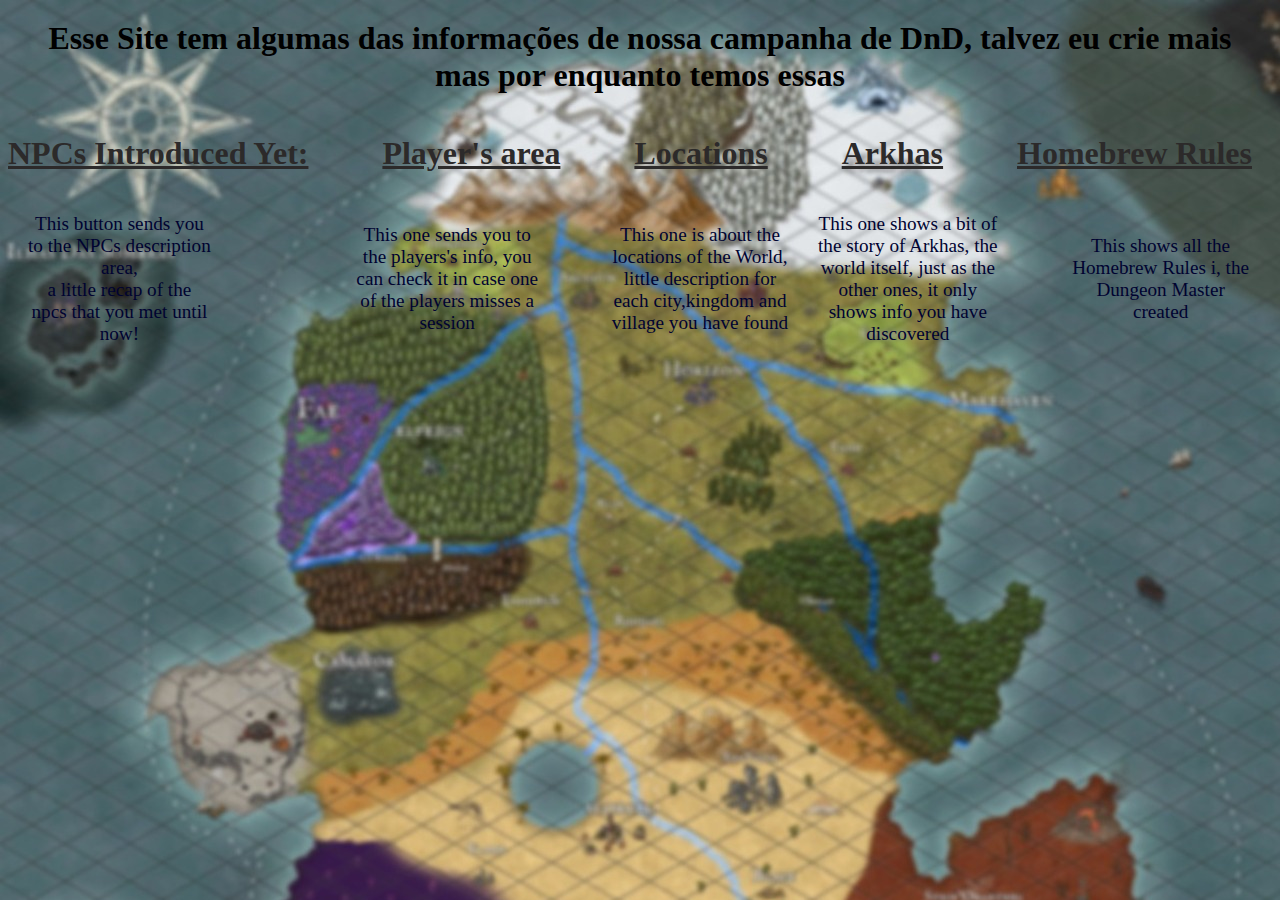
<file: index.html>
<!DOCTYPE html>
<html lang="en">
<head>
    <meta charset="UTF-8">
    <meta name="viewport" content="width=1.0, initial-scale=1.0">
    <title>Arkhas Site's Homepage </title>

    <link rel="stylesheet" href="homepage.css">
</head>
<body>
    <Title>DnD Master Stuff</Title>
<h1 class="Title">Esse Site tem algumas das informações de nossa campanha de DnD, talvez eu crie mais mas por enquanto temos essas</h1>
  <div class="Div">
<h1 ><a href="npc.html" >NPCs Introduced Yet:</a></h1>
<h1 ><a href="players.html">Player's area</a> </h1>
<h1 ><a href="Local.html">Locations</a>
<h1 ><a href="World.html">Arkhas</a></h1>
<h1 ><a href="Rules.html"> Homebrew Rules</a></h1>
</div>
<div>
<p style="margin-left: 20px; margin-right: 80px;">This button sends you to the NPCs description area,<br> a little recap of the npcs that you met until now!</p>
<p style="margin-right: 50px;margin-left: 65px;">This one sends you to the players's info, you can check it in case one of the players misses a session</p>
<p style="margin-left: 20px; margin-right: 25px;">This one is about the locations of the World, little description for each city,kingdom and village you have found</p>
<p style="margin-right: 70px;">This one shows a bit of the story of Arkhas, the world itself, just as the other ones, it only shows info you have discovered</p>
<p style="margin-right: 20px;">This shows all the Homebrew Rules i, the Dungeon Master created </p>
</div>




</body>
</html>
</file>
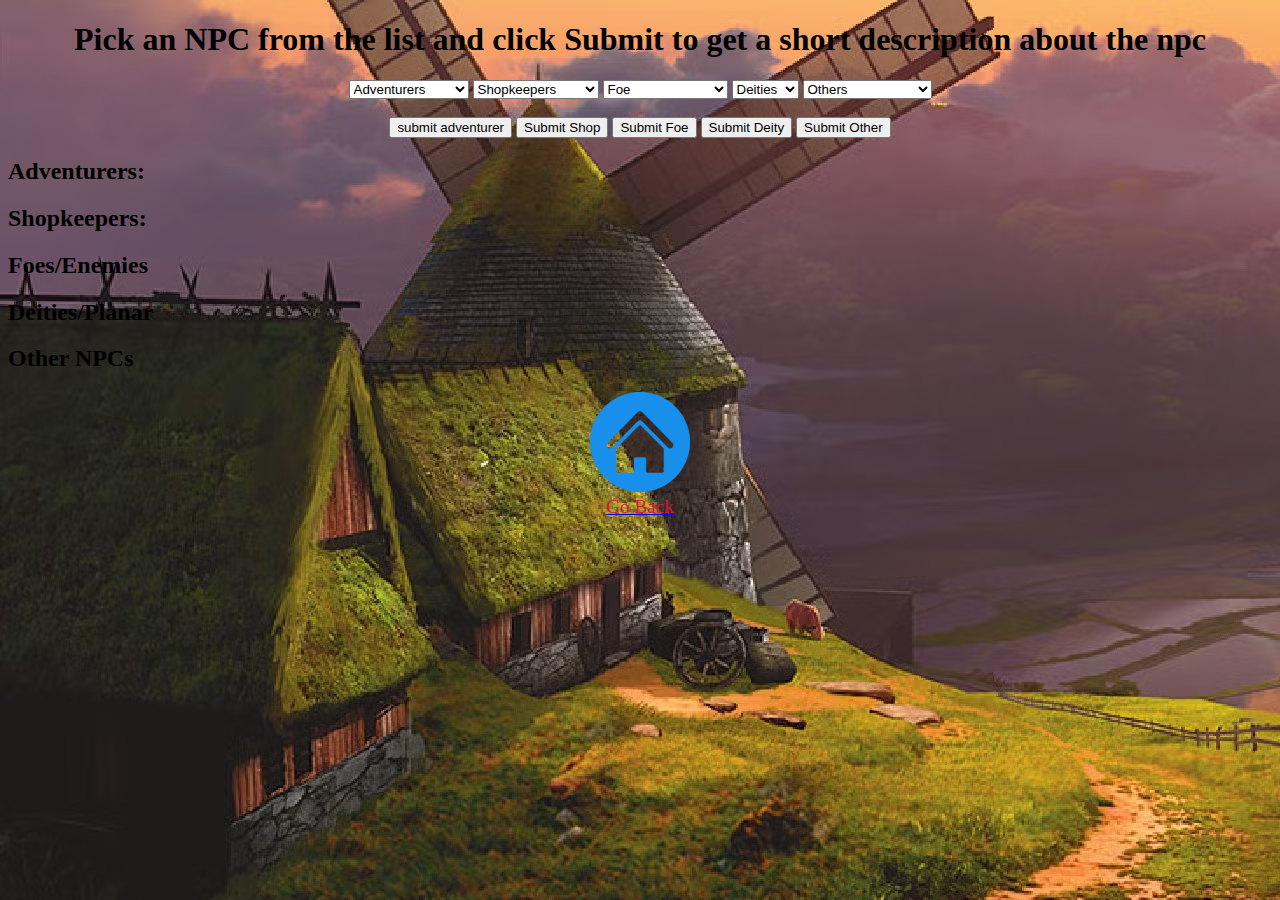
<file: npc.html>
<!DOCTYPE html>
<html lang="en">
<head>
    <meta charset="UTF-8">
    <meta name="viewport" content="width=device-width, initial-scale=1.0">
    <title>NPCs of Arkhas</title>
    <link rel="stylesheet" href="npc.css">
</head>
<body style="background-image: url(farmer-background-image-by-kenny-vo.avif);">

<h1 style="text-align: center;">Pick an NPC from the list and click Submit to get a short description about the npc</h1>


    <div>
<label for="" id="npc">
<select name="Adventurer Npcs" id="ADVnpcs">

<option value="Blank">Adventurers</option>
<option value="Sarah">Sarah</option>
<option value="Mel">Mel</option>
<option value="Ezreal">Ezreal</option>
<option value="Faris">Faris</option>
<option value="Eyren Seit">Eyren Seit</option>
<option value="Zuo Bai">Zuo Bai</option>
<option value="Youmu">Youmu Konpaku</option>

</select>

<select name="Shopkeepers" id="Shop">
<option value="Blank">Shopkeepers</option>
<option value="yi">Master yi</option>
<option value="Marisa">Marisa Kirisame</option>
<option value="Warden">Eldritch Merchant</option>
<option value=""></option>
<option value=""></option>

</select>

<select name="Enemies" id="Foe">
    <option value="Blank">Foe</option>
    <option value="Perseu">Perseu</option>
    <option value="Cgolem">Crystal Golem</option>
    <option value="Amalgam">Perfect Amalgam</option>
    <option value="MoonGuy">Lunar Cultist</option>
    <option value=""></option>
</select>

<select name="Deities" id="Gods">
<option value="Blank">Deities</option>
<option value="VelKoz">Vel'Koz</option>
<option value=""></option>
<option value=""></option>
<option value=""></option>
<option value=""></option>

</select>

<select name="others" id="Others">
<option value="Blank">Others</option>
<option value="AnnaPrincess">Anna(Princess)</option>
<option value="AnnaBlood">Anna(Elven Killer)</option>
<option value=""></option>
<option value=""></option>
<option value=""></option>

</select>
</label>

<br>
<br>

<button id="submitAdventurer">submit adventurer</button>
<button id="SubmitShop">Submit Shop</button>
<button id="SubmitFoe">Submit Foe</button>
<button id="SubmitDeity">Submit Deity</button>
<button id="SubmitOther">Submit Other</button>
</div>


<h2>Adventurers:</h2>
<div id="AdventurerResult"></div>
<H2>Shopkeepers:</H2>
<div id="ShopResult"></div>
<h2>Foes/Enemies</h2>
<div id="FoeResult"></div>
<H2>Deities/Planar</H2>
<div id="DeityResult"></div>
<H2>Other NPCs</H2>
<div id="OtherResult"></div>

<p class="Homepage" ><a href="index.html"> <img src="homepage.png" alt=""><br> <span>Go Back</span></a></p>

<script src="index.js"></script>


</body>
</html>
</file>
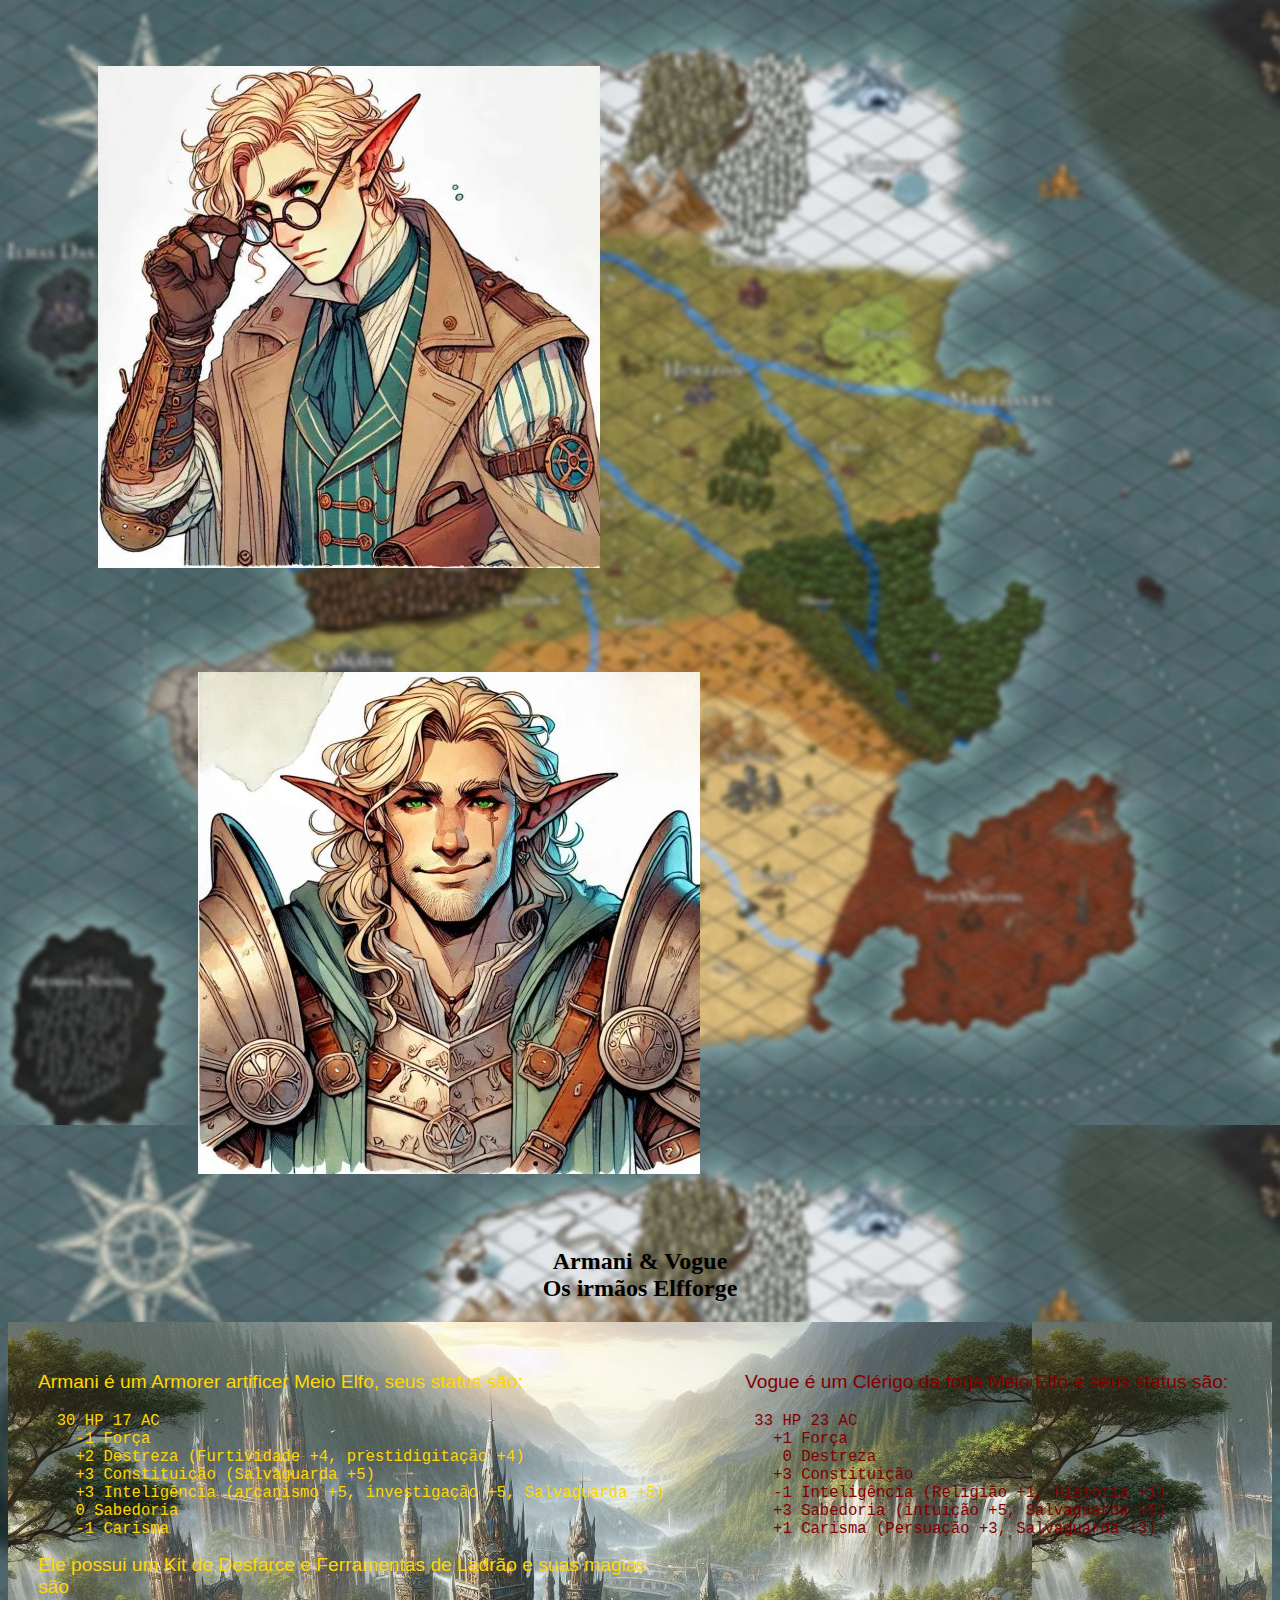
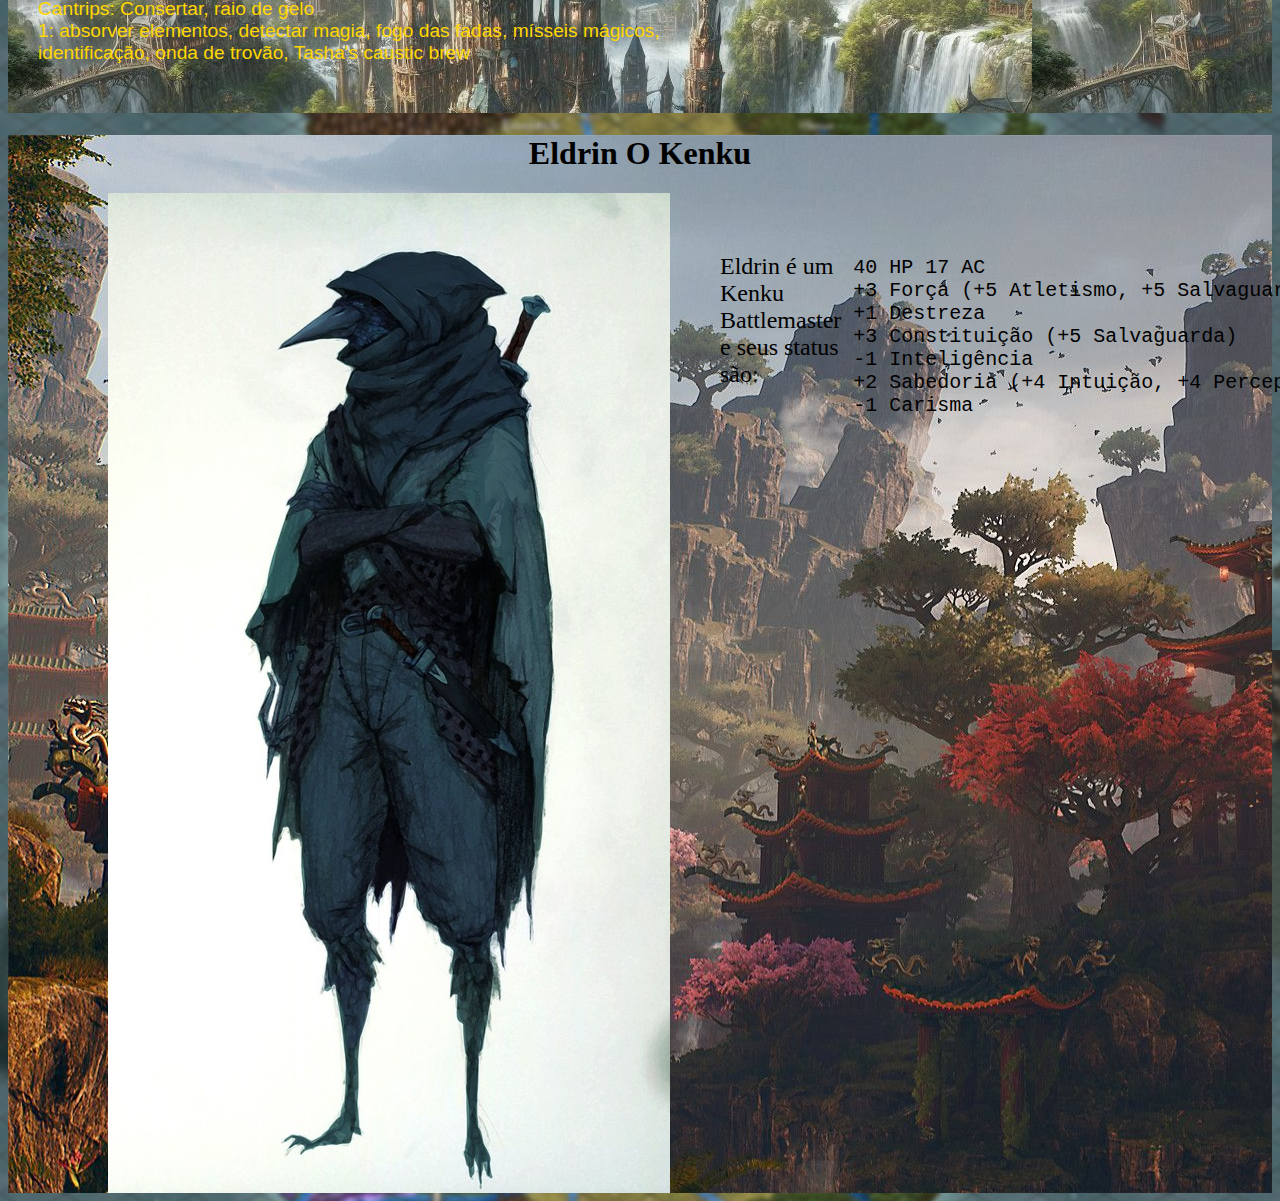
<file: players.html>
<!DOCTYPE html>
<html lang="en">
<head>
    <meta charset="UTF-8">
    <meta name="viewport" content="width=device-width, initial-scale=1.0">
    <title>Players of Arkhas</title>
    <link rel="stylesheet" href="players.css">
</head>
<body style="background-image: url(image\ 2.jpg);"> 


    <div class="Players">
    <figure>
<img src="armani.jpg" alt="Armani" style="padding: 50px;">
<img src="vogue.jpg" alt="Vogue" style="padding: 50px; margin-left: 100px;">
</figure>
<h1 style="margin: 20px; font-size:x-large; text-align: center;"> Armani & Vogue <br> Os irmãos Elfforge </h1>
</div>


<section class="ElfSection">
<div class="TextElfforge">
<div class="Armani">
  <p>Armani é um Armorer artificer Meio Elfo, seus status são: <br> <pre>
  30 HP 17 AC
    -1 Força 
    +2 Destreza (Furtividade +4, prestidigitação +4)
    +3 Constituição (Salvaguarda +5)
    +3 Inteligência (arcanismo +5, investigação +5, Salvaguarda +5)
    0 Sabedoria
    -1 Carisma
</pre>
Ele possui um Kit de Desfarce e Ferramentas de Ladrão e suas magias são <br>
Cantrips: Consertar, raio de gelo <br>
1: absorver elementos, detectar magia, fogo das fadas, mísseis mágicos, identificação,
onda de trovão, Tasha's caustic brew
</p>
</div>


<div class="Vogue">
<p>Vogue é um Clérigo da forja Meio Elfo e seus status são: <br> <pre>
 33 HP 23 AC
   +1 Força
    0 Destreza
   +3 Constituição
   -1 Inteligência (Religião +1, História +1)
   +3 Sabedoria (intuição +5, Salvaguarda +5)
   +1 Carisma (Persuação +3, Salvaguarda +3)
   
</pre>
</p>
</div>

</div>
</section>


<section class="EldrinSection">
<h1 style="text-align: center;">Eldrin O Kenku </h1>
<div class="Eldrin">
<img src="eldrin (1).jpg" alt="Eldrin" >
<p style="margin-left: 50px; margin-top:60px;">Eldrin é um Kenku Battlemaster e seus status são:</p> <br>
<pre><p>
 40 HP 17 AC
 +3 Força (+5 Atletismo, +5 Salvaguarda)
 +1 Destreza
 +3 Constituição (+5 Salvaguarda)
 -1 Inteligência
 +2 Sabedoria (+4 Intuição, +4 Percepção, +4 Sobrevivência)
 -1 Carisma



</p>


</pre>
</div>
</section>






</body>
</html>
</file>
<file: homepage.css>
.Div{
    margin-right: 20px;
}

div{
    text-align: center;
    display: flex;
    justify-content: space-between;
     align-items: center;   
}
p{
  color: rgb(0, 3, 49);
      width: 250px;
      font-size: larger
     }
     a{
      color: rgb(44, 42, 42);
     }

     body{
        background-image: url(image\ 2.jpg);
     }

     .Title{
        margin: 20px;
         text-align: center;
         font-family:'Times New Roman', Times, serif;
     }
</file>
<file: npc.css>
.npcs{
font-size:large ;
text-align: center;
font-family: 'Times New Roman', Times, serif;

}

.TxT{
    font-size: larger;

margin-left: 20px;
    margin-right: 50px;
}



.Homepage{
    display: block;
    margin-left: auto;
    margin-right: auto;
text-align: center;
}



div{
    text-align: center;
    align-items: center;

}
p{
    margin: auto;

}
span{
    color:crimson  ;
    font-size: larger;
}
</file>
<file: players.css>
.players{ 
    display: block;
    margin-left: auto;
    margin-right: auto;
}


.ElfSection{
    background-image: url('ElvenKingdom.jpg');
}


.TextElfforge{
    display: flex;
     justify-content: space-between;
     gap: 20px;
     font-size: larger; 
     font-family: 'Segoe UI', Tahoma, Geneva, Verdana, sans-serif;
}

.Armani{
    flex: 1;
     padding: 30px;
     color: gold
}

.Vogue{
    flex: 1; padding:
     30px;color:
      maroon;
}

.Eldrin{
    display: flex;
    margin-left: auto;
    margin-right: auto;
    font-size:x-large;
    margin-left: 100px;
    margin-right: 50px;
     
}
.EldrinSection{
background-image: url('Taihe.jpg');
}
</file>
